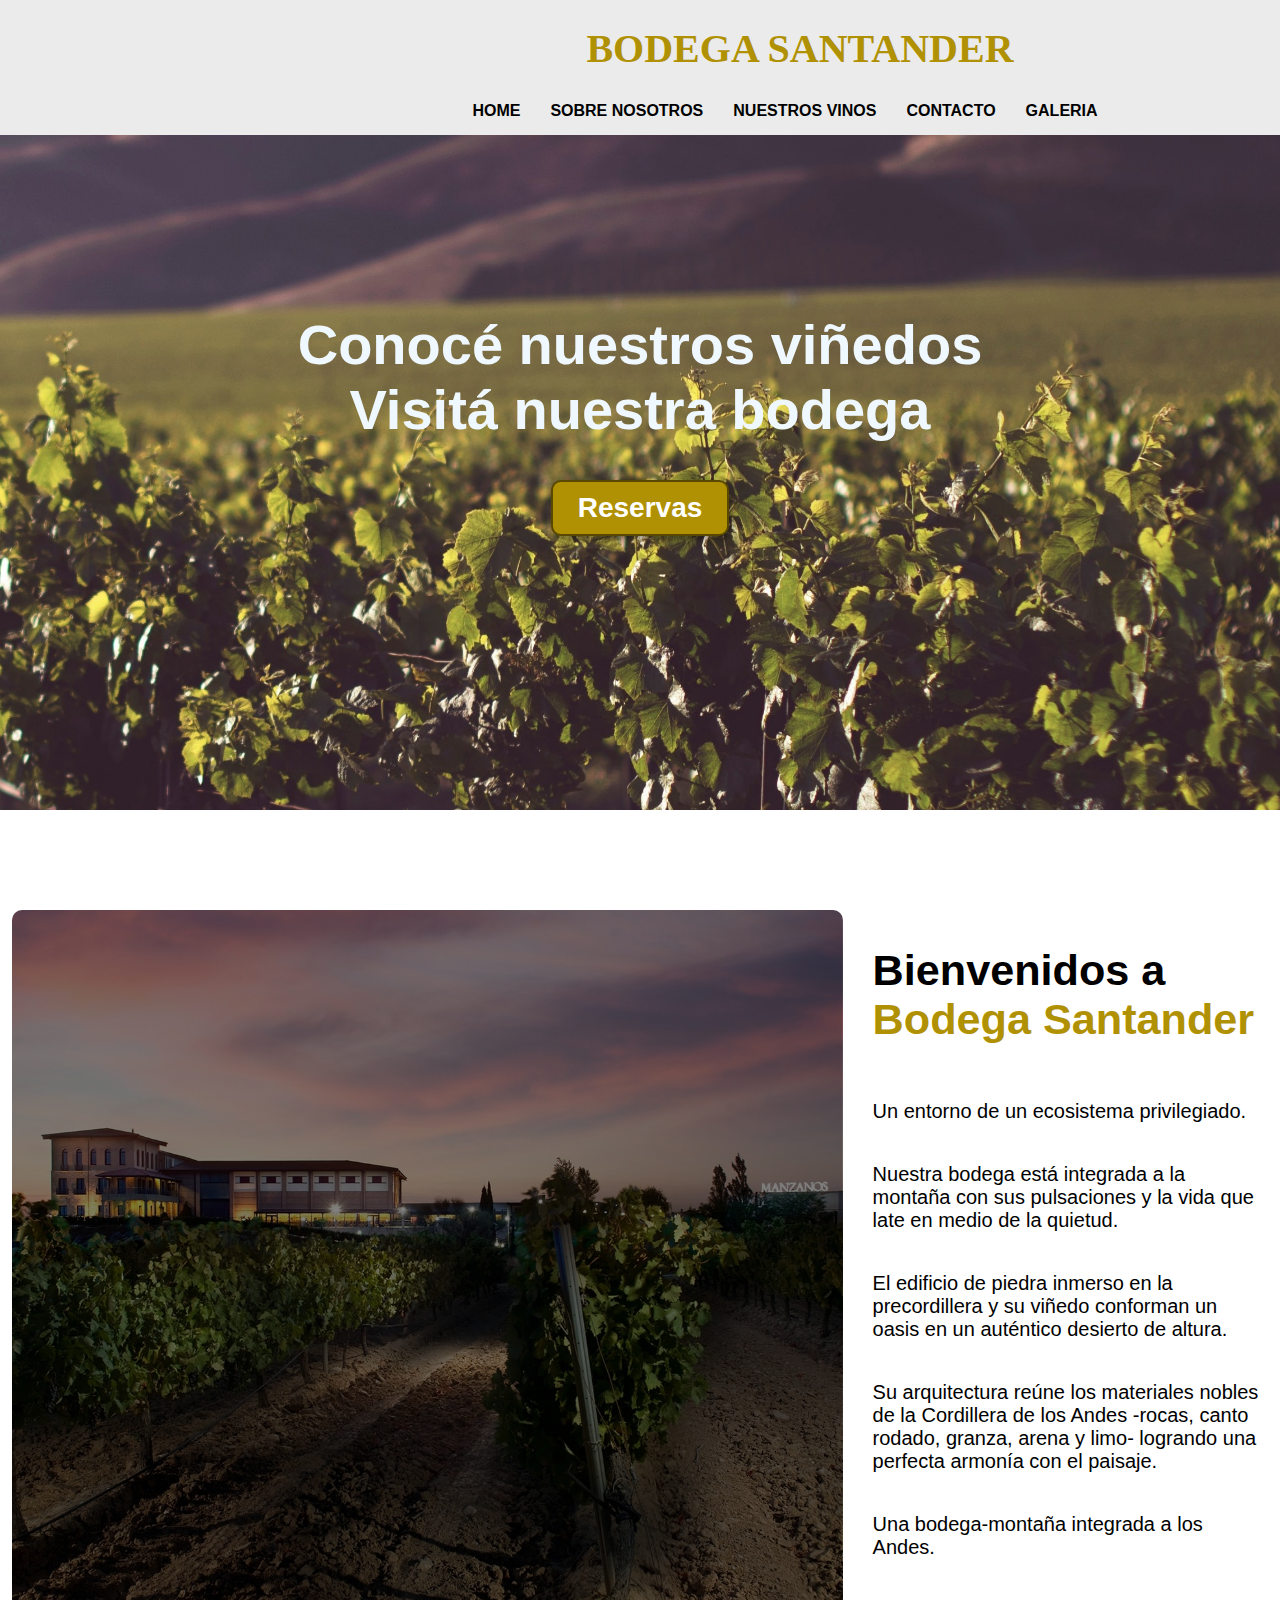
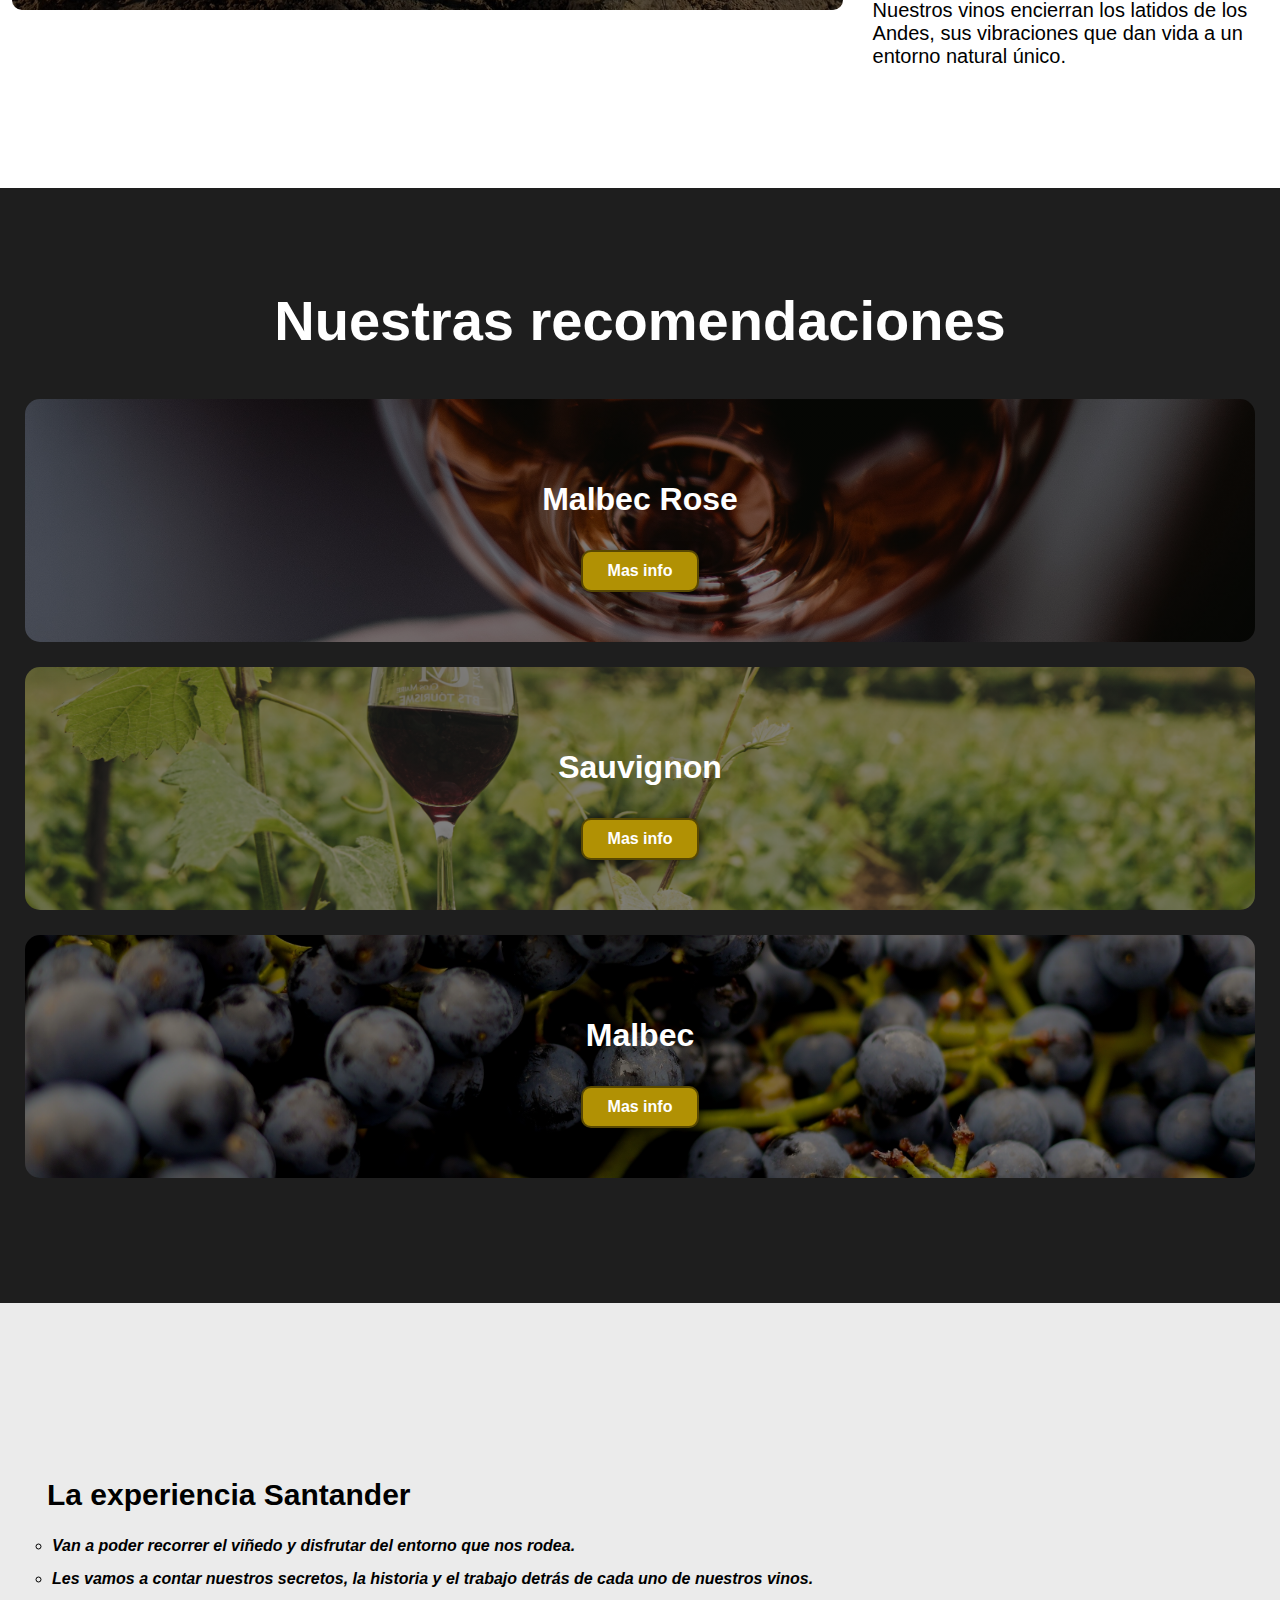
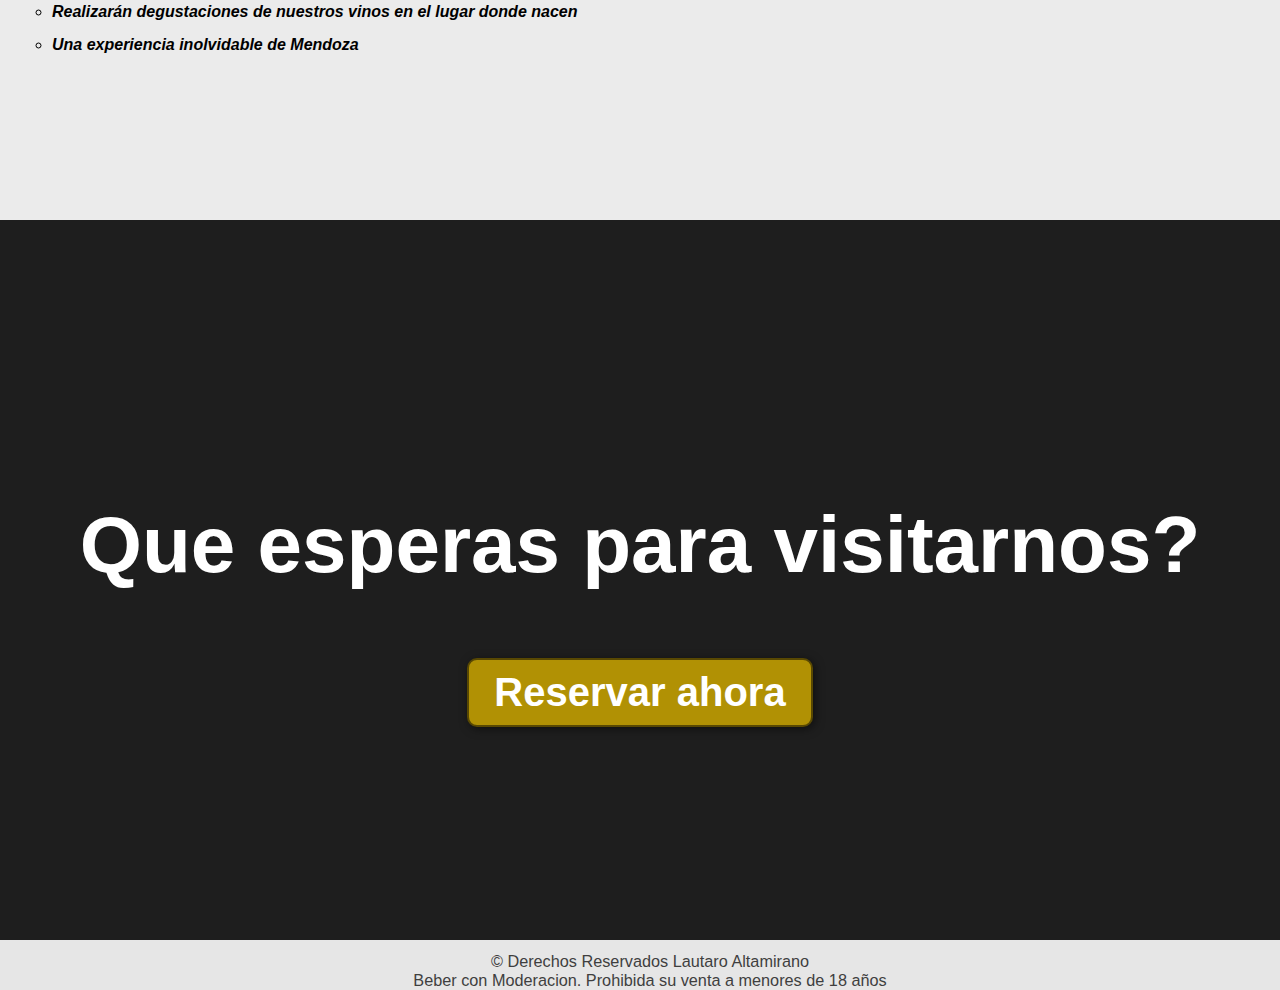
<file: index.html>
<!DOCTYPE html>
<html lang="en">

<head>
    <meta charset="UTF-8">
    <meta http-equiv="X-UA-Compatible" content="IE=edge">
    <meta name="viewport" content="width=device-width, initial-scale=1.0">
    <title>BODEGA SANTANDER</title>
    <link href="https://cdn.jsdelivr.net/npm/bootstrap@5.3.0/dist/css/bootstrap.min.css" rel="stylesheet"
        integrity="sha384-9ndCyUaIbzAi2FUVXJi0CjmCapSmO7SnpJef0486qhLnuZ2cdeRhO02iuK6FUUVM" crossorigin="anonymous">
    <link rel="stylesheet" href="style.css">
</head>

<body>
    <header>
        <div class="container">
            <p class="logo">BODEGA SANTANDER</p>
            <nav>
                <a href="index.html">HOME</a>
                <a href="./pages/sobre-nosotros.html">SOBRE NOSOTROS</a>
                <a href="./pages/nuestros-vinos.html">NUESTROS VINOS</a>
                <a href="./pages/contacto.html">CONTACTO</a>
                <a href="./pages/galeria.html">GALERIA</a>
            </nav>
        </div>

    </header>
    <section id="hero">
        <h1>Conocé nuestros viñedos<br>Visitá nuestra bodega</h1>
        <button>Reservas</button>

    </section>

    <section id="intro">
        <div class="container">

            <div class="img-container"></div>
            <div class="texto">
                <h2>Bienvenidos a <span class="color-bodeg">Bodega Santander</span></h2>
                <p>Un entorno de un ecosistema privilegiado.</p>
                <p> Nuestra bodega está integrada a la montaña con sus pulsaciones y la vida que late en medio de la
                    quietud.</p>
                <p>El edificio de piedra inmerso en la precordillera y su viñedo conforman un oasis en un auténtico
                    desierto de altura.</p>
                <p>Su arquitectura reúne los materiales nobles de la Cordillera de los Andes -rocas, canto rodado,
                    granza, arena y limo- logrando una perfecta armonía con el paisaje.</p>
                <p>Una bodega-montaña integrada a los Andes.</p>
                <p>Nuestros vinos encierran los latidos de los Andes, sus vibraciones que dan vida a un entorno natural
                    único.</p>
            </div>

        </div>


    </section>

    <section id="Atajo">
        <div class="container">

            <h2>Nuestras recomendaciones</h2>
            <div class="fotos-titulos">
                <div class="textitos">
                    <h3>Malbec Rose</h3>

                    <button>Mas info</button>
                </div>
                <div class="textitos">
                    <h3>Sauvignon</h3>

                    <button>Mas info</button>
                </div>
                <div class="textitos">
                    <h3>Malbec</h3>


                    <button>Mas info </button>
                </div>
            </div>
        </div>
    </section>

    <section id="caracteristicas">
        <div class="container">
            <h2>La experiencia Santander</h2>
            <ul>
                <li>Van a poder recorrer el viñedo y disfrutar del entorno que nos rodea.</li>
                <li>Les vamos a contar nuestros secretos, la historia y el trabajo detrás de cada uno de nuestros vinos.
                </li>
                <li>Realizarán degustaciones de nuestros vinos en el lugar donde nacen</li>
                <li>Una experiencia inolvidable de Mendoza</li>
            </ul>
        </div>
    </section>

    <section id="reserva-ya">
        <h2>Que esperas para visitarnos?</h2>
        <button class="boton-reserva">Reservar ahora</button>

    </section>
    <footer>
        <div class="container">
            <p>&copy; Derechos Reservados Lautaro Altamirano</p>
            <p>Beber con Moderacion. Prohibida su venta a menores de 18 años</p>
        </div>

    </footer>


    <script src="https://cdn.jsdelivr.net/npm/bootstrap@5.3.0/dist/js/bootstrap.bundle.min.js"
        integrity="sha384-geWF76RCwLtnZ8qwWowPQNguL3RmwHVBC9FhGdlKrxdiJJigb/j/68SIy3Te4Bkz"
        crossorigin="anonymous"></script>
</body>

</html>
</file>
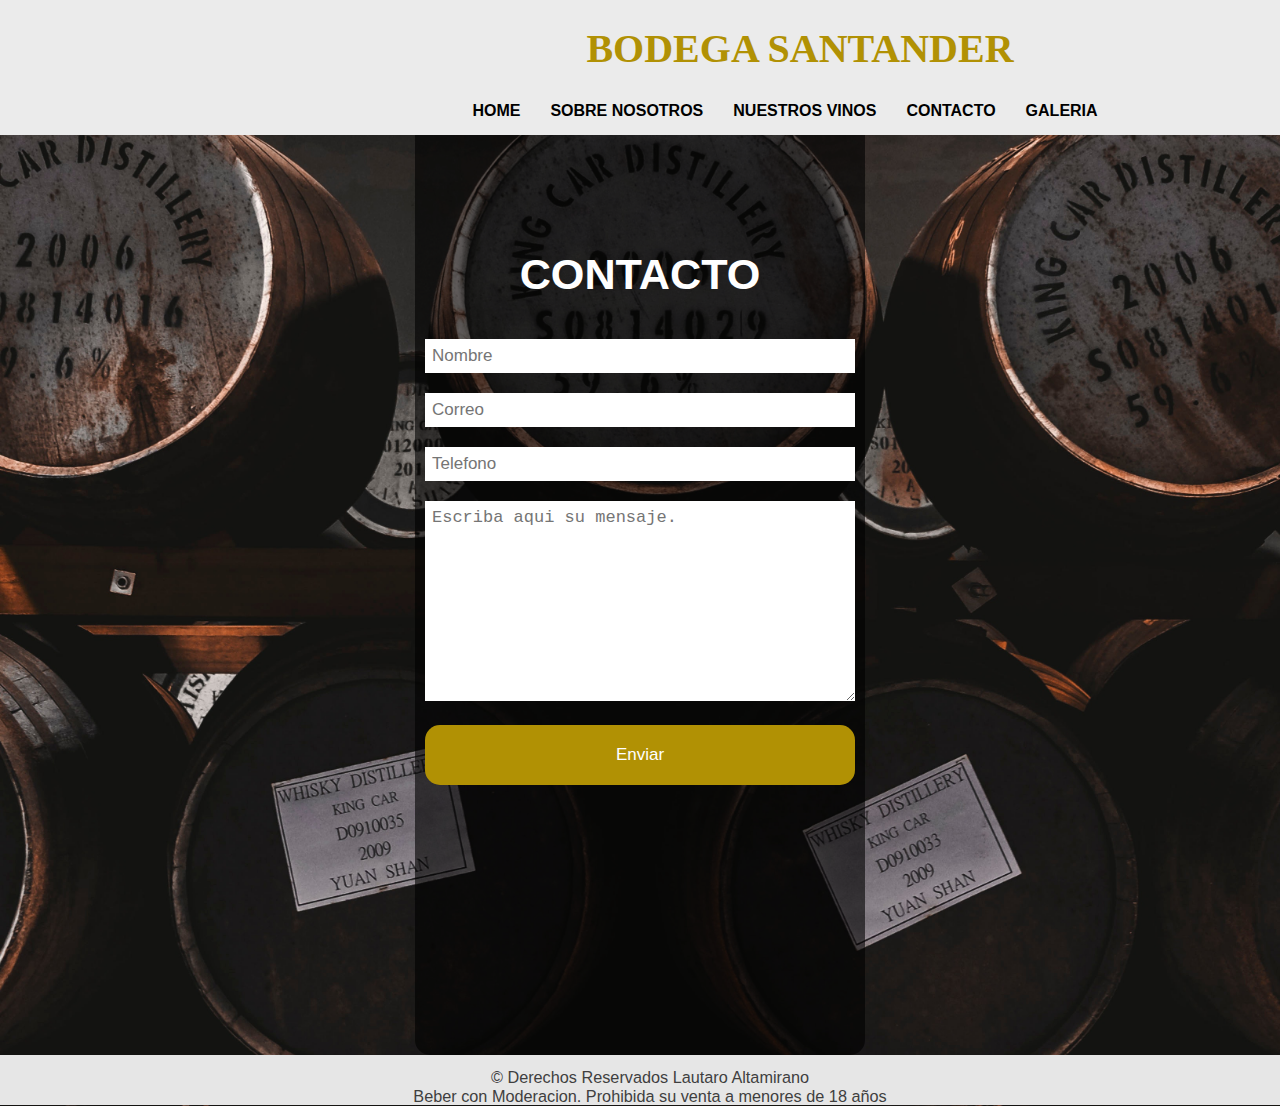
<file: pages/contacto.html>
<!DOCTYPE html>
<html lang="en">

<head>
    <meta charset="UTF-8">
    <meta http-equiv="X-UA-Compatible" content="IE=edge">
    <meta name="viewport" content="width=device-width, initial-scale=1.0">
    <title>Contacto</title>
    <link href="https://cdn.jsdelivr.net/npm/bootstrap@5.3.0/dist/css/bootstrap.min.css" rel="stylesheet"
        integrity="sha384-9ndCyUaIbzAi2FUVXJi0CjmCapSmO7SnpJef0486qhLnuZ2cdeRhO02iuK6FUUVM" crossorigin="anonymous">
    <link rel="stylesheet" href="../style.css">

</head>

<body class="contacto">
    <header>
        <div class="container">
            <p class="logo">BODEGA SANTANDER</p>
            <nav>
                <a href="../index.html">HOME</a>
                <a href="sobre-nosotros.html">SOBRE NOSOTROS</a>
                <a href="nuestros-vinos.html">NUESTROS VINOS</a>
                <a href="contacto.html">CONTACTO</a>
                <a href="galeria.html">GALERIA</a>
            </nav>
        </div>

    </header>

    <div class="form">
        <form action="">
            <h2>CONTACTO</h2>
            <input type="text" name="Nombre" placeholder="Nombre">
            <input type="text" name="Correo" placeholder="Correo">

            <input type="text" name="Telefono" placeholder="Telefono">
            <textarea name="Mensaje" placeholder="Escriba aqui su mensaje." id=""></textarea>
            <input type="button" value="Enviar" id="button-contacto">
        </form>
    </div>

    <footer>
        <div class="container">
            <p>&copy; Derechos Reservados Lautaro Altamirano</p>
            <p>Beber con Moderacion. Prohibida su venta a menores de 18 años</p>
        </div>

    </footer>



    <script src="https://cdn.jsdelivr.net/npm/bootstrap@5.3.0/dist/js/bootstrap.bundle.min.js"
        integrity="sha384-geWF76RCwLtnZ8qwWowPQNguL3RmwHVBC9FhGdlKrxdiJJigb/j/68SIy3Te4Bkz"
        crossorigin="anonymous"></script>

</body>

</html>
</file>
<file: style.css>
*{box-sizing: border-box;}

html{
    scroll-behavior: smooth;
}

body{
    margin: 0;
    font-family: sans-serif
}

h1{font-size: 3.5em;}
h2{font-size: 2.7em;}
h3{font-size: 2em;}
p{font-size: 1.25em;}
ul{list-style: none}
li{font-size: 1em;}

.color-bodeg{ color: rgb(177, 145, 4);
    
}

button{
    font-size: 1em;
    font-weight: bold;
    padding: 10px 25px;
    border-radius: 10px;
    border: 2px solid rgba(0, 0, 0, 0.5);
    box-shadow: 2px 2px 10px rgba(0, 0, 0, 0.5);
    color: white;
    background-color:rgb(177, 145, 4)
}

button:hover{
    background-color:rgb(177, 145, 4)
}

.container{
    max-width: 1400px;
    margin: auto;
}

header{
    background-color: rgb(235, 235, 235);
    
}

header .logo{
    margin: 0;
    padding: 25px 30px;
    font-weight: bolder;
    color: rgb(177, 145, 4);
    font-size: 2.5em;
    font-family:Cambria, Cochin, Georgia, Times, 'Times New Roman', serif
    
}



header .container{
    display: flex;
    flex-direction: column;
    align-items: center;
    padding-left: 25%;
    margin: 0;
    
}

header nav{
    display: flex;
    flex-direction: column;
    justify-content: center;
    
    padding-bottom: 25px;
}

header a{
    padding: 5px 15px;
    text-decoration: none;
    font-weight: bold;
    color: black;
    margin-bottom: 10px;
}

header a:hover{
    color: rgb(177, 145, 4);
}

#hero{
    display: flex;
    align-items: center;
    justify-content: center;
    text-align: center;
    flex-direction: column;
    height: 90vh;
    background-image:url("media/background.jpg");
    background-repeat: no-repeat;
    background-size: cover;
    background-position: center center;
}

#hero h1{
    color: aliceblue;
}

#hero button{
    font-size: 1.75em;
}

#intro .container{
    text-align: center;
    padding: 100px 12px;

}

#Atajo{
    background-color: rgb(30, 30, 30);
    color: white;
    text-align: center;
}

#Atajo .container{
    padding: 100px 0px;
    
 
}



#Atajo h2{
    margin-top: 0;
    font-size: 3.5em;
   
}

#Atajo p{
    display: none;
    font-size: 1.5em;
    color: white;



}

.textitos:first-child{ 
    background-image: linear-gradient(
        0deg,
        rgba(0,0,0,0.5),
        rgba(0,0,0,0.5)
    
    )
    , url("media/copa-con-vino.jpg");
    background-position: center;
    background-size: cover;
    padding: 50px;
    margin: 25px;
    border-radius: 15px;


    
}

.textitos:nth-child(2){
    background-image: linear-gradient(
        0deg,
        rgba(0,0,0,0.5),
        rgba(0,0,0,0.5)
    
    )
    , url("media/vinedo-con-vino.jpg");
    background-position: center;
    background-size: cover;
    padding: 50px;
    margin: 25px;
    border-radius: 15px;

}

.textitos:nth-child(3){
    background-image: linear-gradient(
        0deg,
        rgba(0,0,0,0.5),
        rgba(0,0,0,0.5)
    
    )
    , url("media/uvas.jpg");
    background-position: center;
    background-size: cover;
    padding: 50px;
    margin: 25px;
    border-radius: 15px;

}

#vinos{
    background-color: rgb(30, 30, 30);
    color: white;
    text-align: center;
}

#vinos .container{
    padding: 200px 0px;
    font-style: oblique;
    
 
}

#vinos .container h3{
    font-size: 2.6em;
    
    font-family: Georgia, 'Times New Roman', Times, serif;
}



#vinos h2{
    margin-top: 0;
    font-size: 3em;
    font-style: oblique;
    
   
}




.vino:first-child{ 
    background-image: linear-gradient(
        0deg,
        rgba(0,0,0,0.5),
        rgba(0,0,0,0.5)
    
    )
    , url("media/fotovino1.jpg");
    background-position: center;
    background-size: cover;
    padding: 150px;
    margin: 25px;
    border-radius: 10px;


    
}

.vino:nth-child(2){
    background-image: linear-gradient(
        0deg,
        rgba(0,0,0,0.5),
        rgba(0,0,0,0.5)
    
    )
    , url("media/fotovino2.jpg");
    background-position: center;
    background-size: cover;
    padding: 150px;
    margin: 25px;
    border-radius: 10px;

}

.vino:nth-child(3){
    background-image: linear-gradient(
        0deg,
        rgba(0,0,0,0.5),
        rgba(0,0,0,0.5)
    
    )
    , url("media/fotovino3.jpg");
    background-position: center;
    background-size: cover;
    padding: 150px;
    margin: 20px;
    border-radius: 10px;

}

.vino:nth-child(4){
    background-image: linear-gradient(
        0deg,
        rgba(0,0,0,0.5),
        rgba(0,0,0,0.5)

    ), url("media/fotovino4.jpg");
    background-position: center;
    background-size: cover;
    padding: 150px; 
    margin: 20px;
    border-radius: 10px;
}

.vino:nth-child(5){
    background-image: linear-gradient(
        0deg,
        rgba(0,0,0,0.5),
        rgba(0,0,0,0.5)

    ), url("media/fotovino5.jpg");
    background-position: center;
    background-size: cover;
    padding: 150px; 
    margin: 20px;
    border-radius: 10px;
}

.vino:nth-child(6){
    background-image: linear-gradient(
        0deg,
        rgba(0,0,0,0.5),
        rgba(0,0,0,0.5)

    ), url("media/fotovino6.jpg");
    background-position: center;
    background-size: cover;
    padding: 150px; 
    margin: 20px;
    border-radius: 10px;
}


#caracteristicas .container{
    text-align: left;
    padding: 150px 12px;
    background-color: rgb(235, 235, 235);

}

#caracteristicas h2{
    font-size: bold;
    font-size: 30px;
    padding-left: 35px;
}

#caracteristicas li{
    margin: 15px 0px;
    font-weight: bold;
    list-style: circle;
    font-style: italic;
    

}

#presentacion3 li{
    margin: 15px 0px;
    font-weight: bold;
    list-style: circle;
    font-style: italic;
}

#reserva-ya{
    display: flex;
    flex-direction: column;
    justify-content: center;
    align-items: center;
    text-align: center;
    background-color: rgb(30, 30, 30);
    color: white;
    height: 80vh;
}

#reserva-ya h2{
    font-size: 5em;
}

#reserva-ya button {
    font-size: 2.5em;
}

footer{
    background-color: rgb(230, 230, 230);
}

footer .container{
    padding-top: 20px;
    padding-left: 20px;
    height: 50px;
    font-size: small;
    display: flex;
    justify-content: center;
    flex-direction: column;
    padding-bottom: 7px;

}

footer p{
    margin: 0;
    color: rgb(63, 63, 63);
    text-align: center;
    
    
}

#intro .img-container{
    background-image: linear-gradient(
        0deg,
        rgba(0,0,0,0.5),
        rgba(0,0,0,0.5)
    ), url("media/bodega.jpg");
    background-size: cover;
    background-position: center;
    height: 700px;
    width: 100%;
    border-radius: 10px;
    
    
}

@media (min-width: 720px){
    
    header{
        position: fixed;
        width: 100%;


    }
    
    header.container{
        flex-direction: row;
        justify-content: space-between;

    }

    header nav{
        flex-direction: row;
        padding-bottom: 0;
        padding-right: 30px;
        

    }

    #intro .container{
        display: flex;
        justify-content: center;


    }

    #intro .texto{
        padding: 0px,30px;
        width: 50%;
        text-align: initial;
        padding-left: 30px;
        max-width: 600px;
        display: flex;
        flex-direction: column;
        justify-content: center;
        
    }

    

    #intro .h2{
        margin-top: 0;

    }

   

    #presentacion .container{
        display: flex;
        justify-content: center;
        padding-top: 200px;


    }

    #presentacion .texto{
        padding: 0px,30px;
        width: 50%;
        text-align: initial;
        padding-left: 30px;
        max-width: 600px;
        display: flex;
        flex-direction: column;
        justify-content: center;
        
    }

    #presentacion .img-container{
        background-image: linear-gradient(
            0deg,
            rgba(0,0,0,0.5),
            rgba(0,0,0,0.5)
        ), url("media/cosecha.jpg");
        display: flex;
        background-size: cover;
        background-position: center;
        height: 700px;
        width: 50%;
        padding-top: 300px;
        border-radius: 15px;
        
        
    }

    #presentacion2 .container {
        display: flex;
        justify-content: center;
      
    }
      
    #presentacion2 .texto {
        padding: 0px 30px;
        width: 50%;
        text-align: left; /* Ajuste para alinear el texto a la izquierda */
        max-width: 600px;
        display: flex;
        flex-direction: column;
        justify-content: center;
        order: 1; /* Cambia el orden para que el texto aparezca primero */
    }
      
    #presentacion2 .img-container {
        background-image: linear-gradient(
          0deg,
          rgba(0, 0, 0, 0.5),
          rgba(0, 0, 0, 0.5)
        ), url("media/nosotros-vinedo.jpg");
        background-size: cover;
        background-position: center;
        display: flex;
        height: 700px;
        width: 50%;
        padding-top: 100px;
        border-radius: 15px;
        order: 2; /* Cambia el orden para que la imagen aparezca después */
    }
        
    

    
    #presentacion3 .container{
        display: flex;
        justify-content: center;
        padding-top: 100px;
        padding-bottom: 200px;
    }
    
        


    

    #presentacion3 .texto{
        padding: 0px,30px;
        width: 50%;
        text-align: initial;
        padding-left: 30px;
        max-width: 600px;
        display: flex;
        flex-direction: column;
        justify-content: center;
        
    }

    #presentacion3 .img-container{
        background-image: linear-gradient(
            0deg,
            rgba(0,0,0,0.5),
            rgba(0,0,0,0.5)
        ), url("media/store.jpg");
        display: flex;
        background-size: cover;
        background-position: center;

        height: 700px;
        width: 50%;
        padding-top: 300px;
        border-radius: 15px;
        
    }

    .container-vino{
        text-align: center;
        
    }

    
  
    #nosotros{
    display: flex;
    align-items: center;
    justify-content: center;
    text-align: center;
    flex-direction: column;
    height: 90vh;
    background-image:url("media/nosotros.jpg");
    background-repeat: no-repeat;
    background-size: cover;
    background-position: center center;
    border-radius: 15px;
    color: white;
    }
}



#presentacion .container{
    text-align: center;
    padding: 100px 12px;
    
}


.contacto{
    background-image: url(media/FONDO-CONTACTO.jpg);
    background-position: center;
    background-size: cover;
}

.form{
    padding: 250px 10px;
    margin: auto;
    width: 450px;
    background: rgba(0, 0, 0, 0.6);
    box-sizing: border-box;
    border-radius: 15px;
    
}

form h2{
    color: white;
    text-align: center;
    margin: 0;
    font: 30px;
    margin-bottom: 40px;
    font-family:'Lucida Sans', 'Lucida Sans Regular', 'Lucida Grande', 'Lucida Sans Unicode', Geneva, Verdana, sans-serif

}

form input, textarea{
    width: 100%;
    margin-bottom: 20px;
    padding: 7px;
    box-sizing: border-box;
    font-size: 17px;
    border: none;

}

form textarea{

    min-height: 200px;
    max-height: 200px;
    max-width: 100%;




}

#button-contacto{
    background: rgb(177, 145, 4);
    color: white;
    padding: 20px;
    border-radius: 15px;

}

#button-contacto:hover{
    cursor: pointer;


}



.img-gal{
    padding-bottom: 5px;
    display:flex;
    background-size: cover;
    background-position: center;

    height: 700px;
    width: 50%;
    padding-top: 100px;
    border-radius: 15px;

    
}

@media(max-width:540px){

    

    #reserva-ya h2{
    font-size: 1.5em;


}




}
</file>
